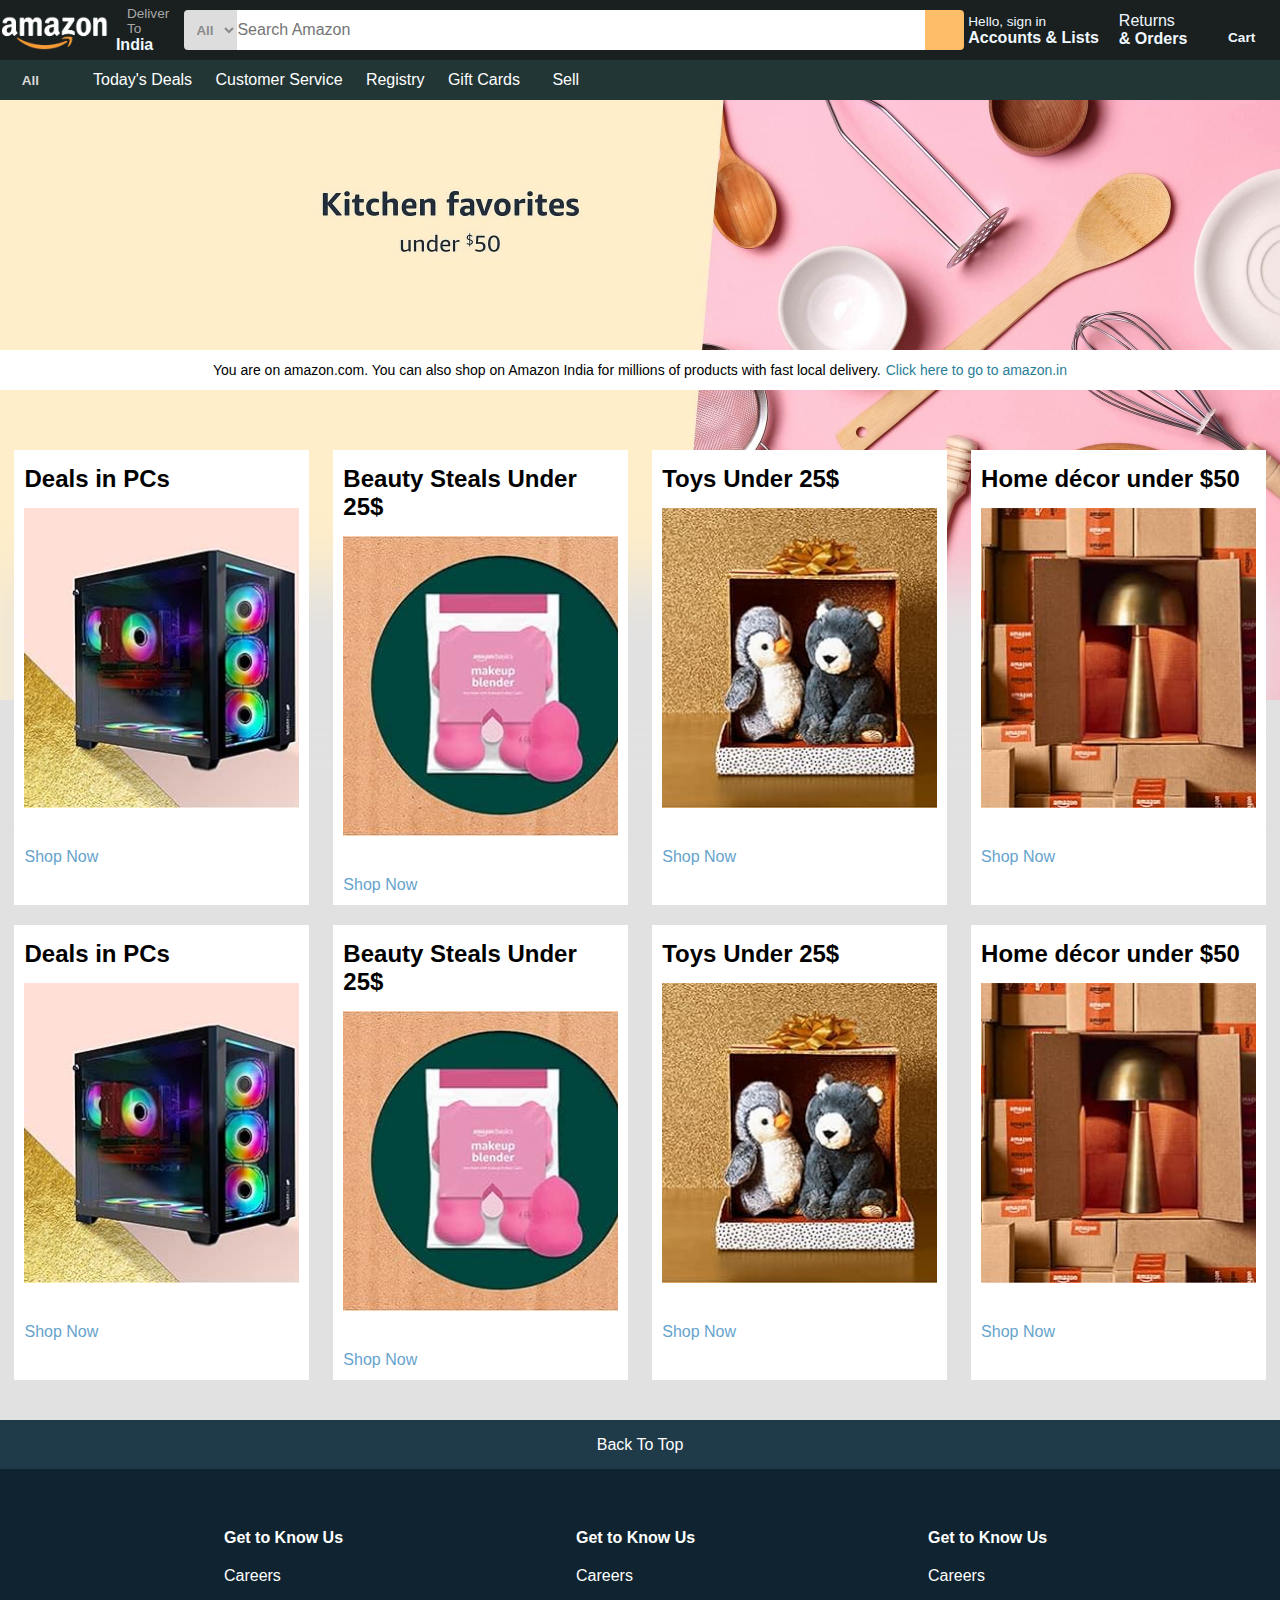
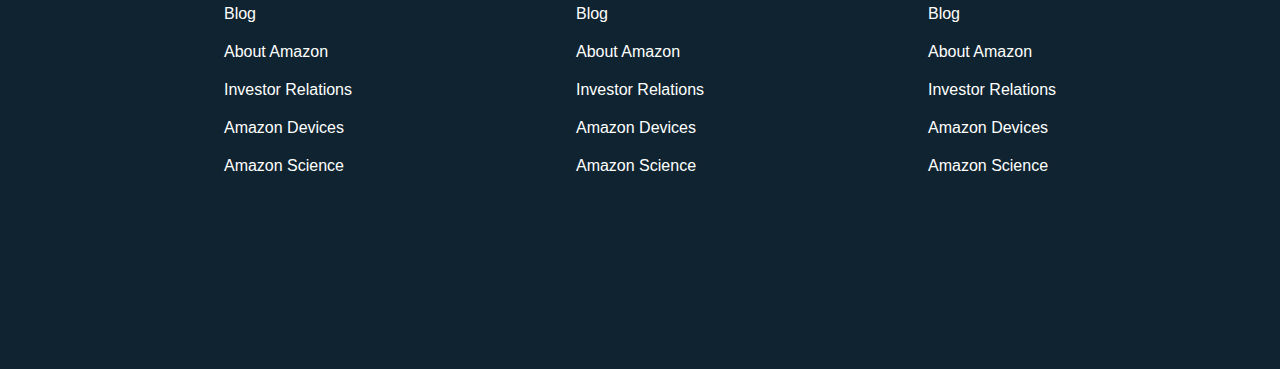
<file: index.html>
<!DOCTYPE html>
<html lang="en">
<head>
    <meta charset="UTF-8">
    <meta name="viewport" content="width=device-width, initial-scale=1.0">
    <meta http-equiv="X-UA-Compatible" content="IE=edge">
    <link rel="stylesheet" href="style.css">
    <link rel="stylesheet" href="https://cdnjs.cloudflare.com/ajax/libs/font-awesome/6.6.0/css/all.min.css" integrity="sha512-Kc323vGBEqzTmouAECnVceyQqyqdsSiqLQISBL29aUW4U/M7pSPA/gEUZQqv1cwx4OnYxTxve5UMg5GT6L4JJg==" crossorigin="anonymous" referrerpolicy="no-referrer" />
    <title>AMAZON</title>
</head>

<body>
    <header>
        <div class="navbar">
           <div class="nav-logo border">
            <div class="logo"></div>
           </div>
           <div class="nav-adress border ">
            <p class="addressline1">Deliver To</p>
                <div class="adressline2">
                    <i class="fa-solid fa-location-dot"></i>
                <p class="country"><b>India</b></p>
            </div>
           </div>
           <div class="search-bar1">
           <select class="select-box">
            <option><p class="all-opactiy">All</p></option>
            <option>Electronics</option>
           </select>
           <input type="text" class="search-bar" placeholder="Search Amazon">
           <div class="search-icon ">
            <i class="fa-solid fa-magnifying-glass icon1"></i>
           </div>
           </div>
           <div class="hello-text border">
           <div class="text1 "> 
            Hello, sign in
            <div class="accountsop">
            <div class="accounts"> <b>Accounts & Lists</b></div>
            <div class="arrow"><i class="fa-solid fa-sort-down"></i></div>
            </div>
            </div>
           </div>
            <div class="nav-text border">
                <div class="text2"> 
                    Returns
                    <div class="resturns">
                    <div class="orders"> <b>& Orders</b>
                    </div>
                    
                    </div>
                    </div>
            </div>
            <div class="parent-cart border" >
            <div  class="nav-cart"> 
                <i class="fa-solid fa-cart-shopping"></i></div>
               <div class="cart"><b>Cart</b></div>
            </div>
        </div>
        <div class="panel">
            <div class="panel-div">
            <div class="content">
            <div class="panel-option border">
                <i class="fa-solid fa-list"></i>
                <p class="text3"><b>All</b></p></div>
                <div class="text-4 panel-text border">Today's Deals</div>
                <div class="text-5 panel-text border">Customer Service</div>
                <div class="text-6 panel-text border">Registry</div>
                <div class="text-7 panel-text border">Gift Cards</div>
                <div class="text-8 panel-text border">Sell</div>
            </div>
            </div>
        </div>
    </header>
        <div class="img-container">
        <div class="banner-img"><p class="text-box">You are on amazon.com. You can also shop on Amazon India for millions of products with fast local delivery.<a href="https://www.amazon.com/" class="link1"> Click here to go to amazon.in</a></p></div>
        </div>
        <div class="fade-posi">
        <div class="fade-box"></div>
        </div>
        </div>
        <div class="box-set">
        <div class="shop-list">
        <div class="box1 box">
           <div class="box-in">
            <h2 class="img-1-txt">Deals in PCs</h2>
            <div class="img1" style="background-image: url('a6.jpg');"></div>
            <a href="https://www.amazon.com/s?k=toys&rh=p_36%3A-2500&_encoding=UTF8&content-id=amzn1.sym.44da4965-9668-4613-bec2-a3a75f0c2ad4&pd_rd_r=dc07d847-52a2-4b0d-a065-b819720b4c1c&pd_rd_w=37neN&pd_rd_wg=Pj0wU&pf_rd_p=44da4965-9668-4613-bec2-a3a75f0c2ad4&pf_rd_r=Z491NCYC1ESVEG902H70&ref=pd_hp_d_atf_unk" class="shopping-txt">Shop Now</a>
           </div>
        </div>
        <div class="box2 box">
            <div class="box-in">
                <h2 class="img-1-txt">Beauty Steals Under 25$</h2>
                <div class="img1" style="background-image: url('a8.jpg');"></div>
                <a href="https://www.amazon.com/s?k=beauty&rh=p_36%3A-2500&_encoding=UTF8&content-id=amzn1.sym.948ea99a-cbb3-4484-a15c-59648e21b8ad&pd_rd_r=dc07d847-52a2-4b0d-a065-b819720b4c1c&pd_rd_w=TlqPK&pd_rd_wg=Pj0wU&pf_rd_p=948ea99a-cbb3-4484-a15c-59648e21b8ad&pf_rd_r=Z491NCYC1ESVEG902H70&ref=pd_hp_d_atf_unk" class="shopping-txt">Shop Now</a>
               </div>
        </div>
        <div class="box3 box">
            <div class="box-in">
                <h2 class="img-1-txt">Toys Under 25$</h2>
                <div class="img1" style="background-image: url('z7.jpg');"></div>
                <a href="https://www.amazon.com/s?k=toys&rh=p_36%3A-2500&_encoding=UTF8&content-id=amzn1.sym.44da4965-9668-4613-bec2-a3a75f0c2ad4&pd_rd_r=8949027c-5658-4e64-a15f-ba5d4921239f&pd_rd_w=lwEl2&pd_rd_wg=kxlLj&pf_rd_p=44da4965-9668-4613-bec2-a3a75f0c2ad4&pf_rd_r=DBWXAFN526TG6G2QM192&ref=pd_hp_d_atf_unk" class="shopping-txt">Shop Now</a>
               </div>
        </div>
        <div class="box4 box">
            <div class="box-in">
                <h2 class="img-1-txt">Home décor under $50</h2>
                <div class="img1" style="background-image: url('a7.jpg');"></div>
                <a href="https://www.amazon.com/s?k=toys&rh=p_36%3A-2500&_encoding=UTF8&content-id=amzn1.sym.44da4965-9668-4613-bec2-a3a75f0c2ad4&pd_rd_r=8949027c-5658-4e64-a15f-ba5d4921239f&pd_rd_w=lwEl2&pd_rd_wg=kxlLj&pf_rd_p=44da4965-9668-4613-bec2-a3a75f0c2ad4&pf_rd_r=DBWXAFN526TG6G2QM192&ref=pd_hp_d_atf_unk" class="shopping-txt">Shop Now</a>
               </div>
        </div>
        <div class="box1 box">
            <div class="box-in">
             <h2 class="img-1-txt">Deals in PCs</h2>
             <div class="img1" style="background-image: url('a6.jpg');"></div>
             <a href="https://www.amazon.com/s?k=toys&rh=p_36%3A-2500&_encoding=UTF8&content-id=amzn1.sym.44da4965-9668-4613-bec2-a3a75f0c2ad4&pd_rd_r=dc07d847-52a2-4b0d-a065-b819720b4c1c&pd_rd_w=37neN&pd_rd_wg=Pj0wU&pf_rd_p=44da4965-9668-4613-bec2-a3a75f0c2ad4&pf_rd_r=Z491NCYC1ESVEG902H70&ref=pd_hp_d_atf_unk" class="shopping-txt">Shop Now</a>
            </div>
         </div>
         <div class="box2 box">
             <div class="box-in">
                 <h2 class="img-1-txt">Beauty Steals Under 25$</h2>
                 <div class="img1" style="background-image: url('a8.jpg');"></div>
                 <a href="https://www.amazon.com/s?k=beauty&rh=p_36%3A-2500&_encoding=UTF8&content-id=amzn1.sym.948ea99a-cbb3-4484-a15c-59648e21b8ad&pd_rd_r=dc07d847-52a2-4b0d-a065-b819720b4c1c&pd_rd_w=TlqPK&pd_rd_wg=Pj0wU&pf_rd_p=948ea99a-cbb3-4484-a15c-59648e21b8ad&pf_rd_r=Z491NCYC1ESVEG902H70&ref=pd_hp_d_atf_unk" class="shopping-txt">Shop Now</a>
                </div>
         </div>
         <div class="box3 box">
             <div class="box-in">
                 <h2 class="img-1-txt">Toys Under 25$</h2>
                 <div class="img1" style="background-image: url('z7.jpg');"></div>
                 <a href="https://www.amazon.com/s?k=toys&rh=p_36%3A-2500&_encoding=UTF8&content-id=amzn1.sym.44da4965-9668-4613-bec2-a3a75f0c2ad4&pd_rd_r=8949027c-5658-4e64-a15f-ba5d4921239f&pd_rd_w=lwEl2&pd_rd_wg=kxlLj&pf_rd_p=44da4965-9668-4613-bec2-a3a75f0c2ad4&pf_rd_r=DBWXAFN526TG6G2QM192&ref=pd_hp_d_atf_unk" class="shopping-txt">Shop Now</a>
                </div>
         </div>
         <div class="box4 box">
             <div class="box-in">
                 <h2 class="img-1-txt">Home décor under $50</h2>
                 <div class="img1" style="background-image: url('a7.jpg');"></div>
                 <a href="https://www.amazon.com/s?k=toys&rh=p_36%3A-2500&_encoding=UTF8&content-id=amzn1.sym.44da4965-9668-4613-bec2-a3a75f0c2ad4&pd_rd_r=8949027c-5658-4e64-a15f-ba5d4921239f&pd_rd_w=lwEl2&pd_rd_wg=kxlLj&pf_rd_p=44da4965-9668-4613-bec2-a3a75f0c2ad4&pf_rd_r=DBWXAFN526TG6G2QM192&ref=pd_hp_d_atf_unk" class="shopping-txt">Shop Now</a>
                </div>
        </div>
        </div>
        </div>

        <footer>
            <a href="#" class="up-btn"><div class="foot-btn">
               <p >Back To Top</p>
            </div></a>
            <div class="foot-content">
                <ul>
                    <p>Get to Know Us</p>
                    <a href="#">Careers</a>
                    <a href="#">Blog</a>
                    <a href="#">About Amazon</a>
                    <a href="#">Investor Relations</a>
                    <a href="#">Amazon Devices</a>
                    <a href="#">Amazon Science</a>
                </ul>
                <ul>
                    <p>Get to Know Us</p>
                    <a href="#">Careers</a>
                    <a href="#">Blog</a>
                    <a href="#">About Amazon</a>
                    <a href="#">Investor Relations</a>
                    <a href="#">Amazon Devices</a>
                    <a href="#">Amazon Science</a>
                </ul>
                <ul>
                    <p>Get to Know Us</p>
                    <a href="#">Careers</a>
                    <a href="#">Blog</a>
                    <a href="#">About Amazon</a>
                    <a href="#">Investor Relations</a>
                    <a href="#">Amazon Devices</a>
                    <a href="#">Amazon Science</a>
                </ul>
            </div>
        </footer>

</body>
</html>
</file>
<file: style.css>
*{
    padding:0;
    margin: 0px;
    border: border-box;
    font-family: Arial, Helvetica, sans-serif;
}
body{
    background-color: rgb(226, 225, 225);
}
.navbar{
    height: 60px;
    width: 100%;
    background-color: #1a2020;
    color: aliceblue;
    display: flex;
    align-items: center;
    justify-content: space-evenly;
}
.nav-logo{
   
   height: 50px;
   width: 113px;
}
.logo{
    background-image: url("amazon.png");
    background-size: contain;
    background-repeat: no-repeat;
    background-position: center;
    height: 50px;
    width: 100%;

}
.border{
    border: 2px solid transparent;
}
.border:hover{
    border: 2px solid white;
    border-radius: 4px;
}



/**box-2**/





.addressline1{
    color: #cccc;
    font-size: 0.85rem;
    margin-left: 15px;
}
.adressline2{
font-size: 1rem;
display: flex;
align-items: center;
}
.country{
    margin-left: 4px;
}



/**box-3**/



.select-box{
    height: 40px;
    width: 53px;
    border-radius: 4px;
    border:none;
    border-top-right-radius: 0px;
    border-bottom-right-radius: 0px;
    background-color: #dddddd;
    text-align: center;
    font-weight: 600;
    color: #8a8a8a;
}

.search-bar1{
    width: 65%;
display: flex;
justify-content: space-evenly;
}

.search-bar1:hover{
border:3px solid orange;
border-radius: 8px;
}

.search-bar{
width: 100%;
border: none;
font-size: 1em;
display: flex;
}


.search-icon{
    width:45px;
    background-color: #febd68;
    border-top-right-radius: 4px;
    border-bottom-right-radius: 4px;
    display: flex;
    justify-content: center;
    align-items: center;
}
.icon1{
    scale:1.5;
    color: #0f1111;
}
.search-icon:hover{
    background-color: #da9732;
}


/**box-4**/



.text1{
    font-size: 0.85rem;

}
.hello-text{
    height: 50px;
    width: 150px;
    display: flex;
    justify-content: center;
    align-items: center;
}
.accounts{
    font-size: 1rem;
}
.accountsop{
    display: flex;
}
.arrow{
    margin-left: 6px;
    &:hover{
        color: #da9732;
    }
}
.nav-text{
    height: 50px;
    width: 90px;

    display: flex;
    justify-content: center;
    align-items: center;
}


/**box-5**/


.cart{
    font-size: 0.85rem;
    margin-left: 6px;
    margin-top: 15px;

}
.parent-cart{
    height: 50px;
    width:84px;
    display: flex;
    align-items: center;
    justify-content: center;
}
.nav-cart{
    font-size: 2rem;
}


/**panel**/

.panel{
    background-color: #233636;
    height: 40px;
    width: 100%;
}

.panel-option{
    color: rgb(216, 216, 216);
    font-size: 1.5rem;
    width: 58px;
    height: 35px;
    display: flex;
    align-items: center;
}

.content{
    height:40px;
    width: 100%;
    display: flex;
    justify-content:space-around;
    align-items: center;
}
.text3{
    margin-left: 10px;
    font-size: 0.85rem;
}
.panel-text{
color: white;
font-weight: 500;
height: 35px;
display: flex;
align-items: center;
}
.panel-div{
    height: 40px;
    width: 600px;
}

.text-8{
    width: 45px;
    display: flex;
    justify-content: center;
    align-items: center;
}
/**banner-imgg**/


.img-container{
    height: 600px;
    width: 100%;
    display: flex;
    justify-content: center;
}



.banner-img{
    height: 600px;
    width: 1500px;
    background-image: url("a1.jpg");
    background-size: cover;
    display: flex;
    flex-direction: row;
    justify-content: center;
    align-items: center;
}

.fade-box{
    height: 200px;
    width: 1610px;
    background-color: rgb(226, 225, 225);
    filter: opacity(1);
    position: relative;
    top: -130px;
    filter: blur(30px);
    margin: 10px;
}

.fade-posi{
    display: flex;
    justify-content: center;
    align-items:center;
}

.text-box{
    font-size: 14px;
    height: 40px;
    width: 1460px;
    background-color: #ffffff;
    display: flex;
    justify-content: center;
    align-items: center;
    position: relative;
    top: -30px;
}

.link1{
    text-decoration: none;
    color: rgb(42, 126, 151);
    margin-left: 5px;
}

/**shop-list**/

.box-set{
    display: flex;
    justify-content: center;
    width: 100%;
    height: 500px;

}

.shop-list{
    width: 1500px;
    height: 100px;
    display: flex;
    justify-content: space-evenly;
    position: relative;
    top: -480px;
    flex-wrap: wrap;
}

.box{
    width: 23%;
    height: 420px;
    background-color: white;
    padding: 20px 0px 15px;
    margin: 10px;
}

.img1{
    height: 300px;
    width: 100%;
    background-size: cover;
    background-repeat: no-repeat;
    position: relative;
    background-position: -30px;
}

.box-in{
    margin: 10px;
}
.img-1-txt{
    position: relative;
    top: -15px;
}

.shopping-txt{
    text-decoration: none;
    color: rgb(102, 163, 204);
    font-weight: 300;
    position: relative;
    top: 40px;

    &:hover{

        color: #da7032;
    }
    
}

/**footer**/

.foot-btn{
    height: 49px;
    width: 100%;
    display: flex;
    align-items: center;
    justify-content: center;
    background-color: #1f3a49;
    &:hover{
        background-color: #2e4444;
    }
}
.up-btn{
    color: white;
    text-decoration:none;
}

.foot-content{
    height: 500px;
    width: 100%;
    background-color: #0f2430;
    color: white;
    display: flex;
    justify-content: space-evenly;
}

ul p {
    margin-top: 60px;
    font-weight: 900;
}

ul a {
    text-decoration: none;
    color: white;
    display: block;
    margin-top: 20px;
    &:hover{
        text-decoration: underline;
    }
}
</file>
